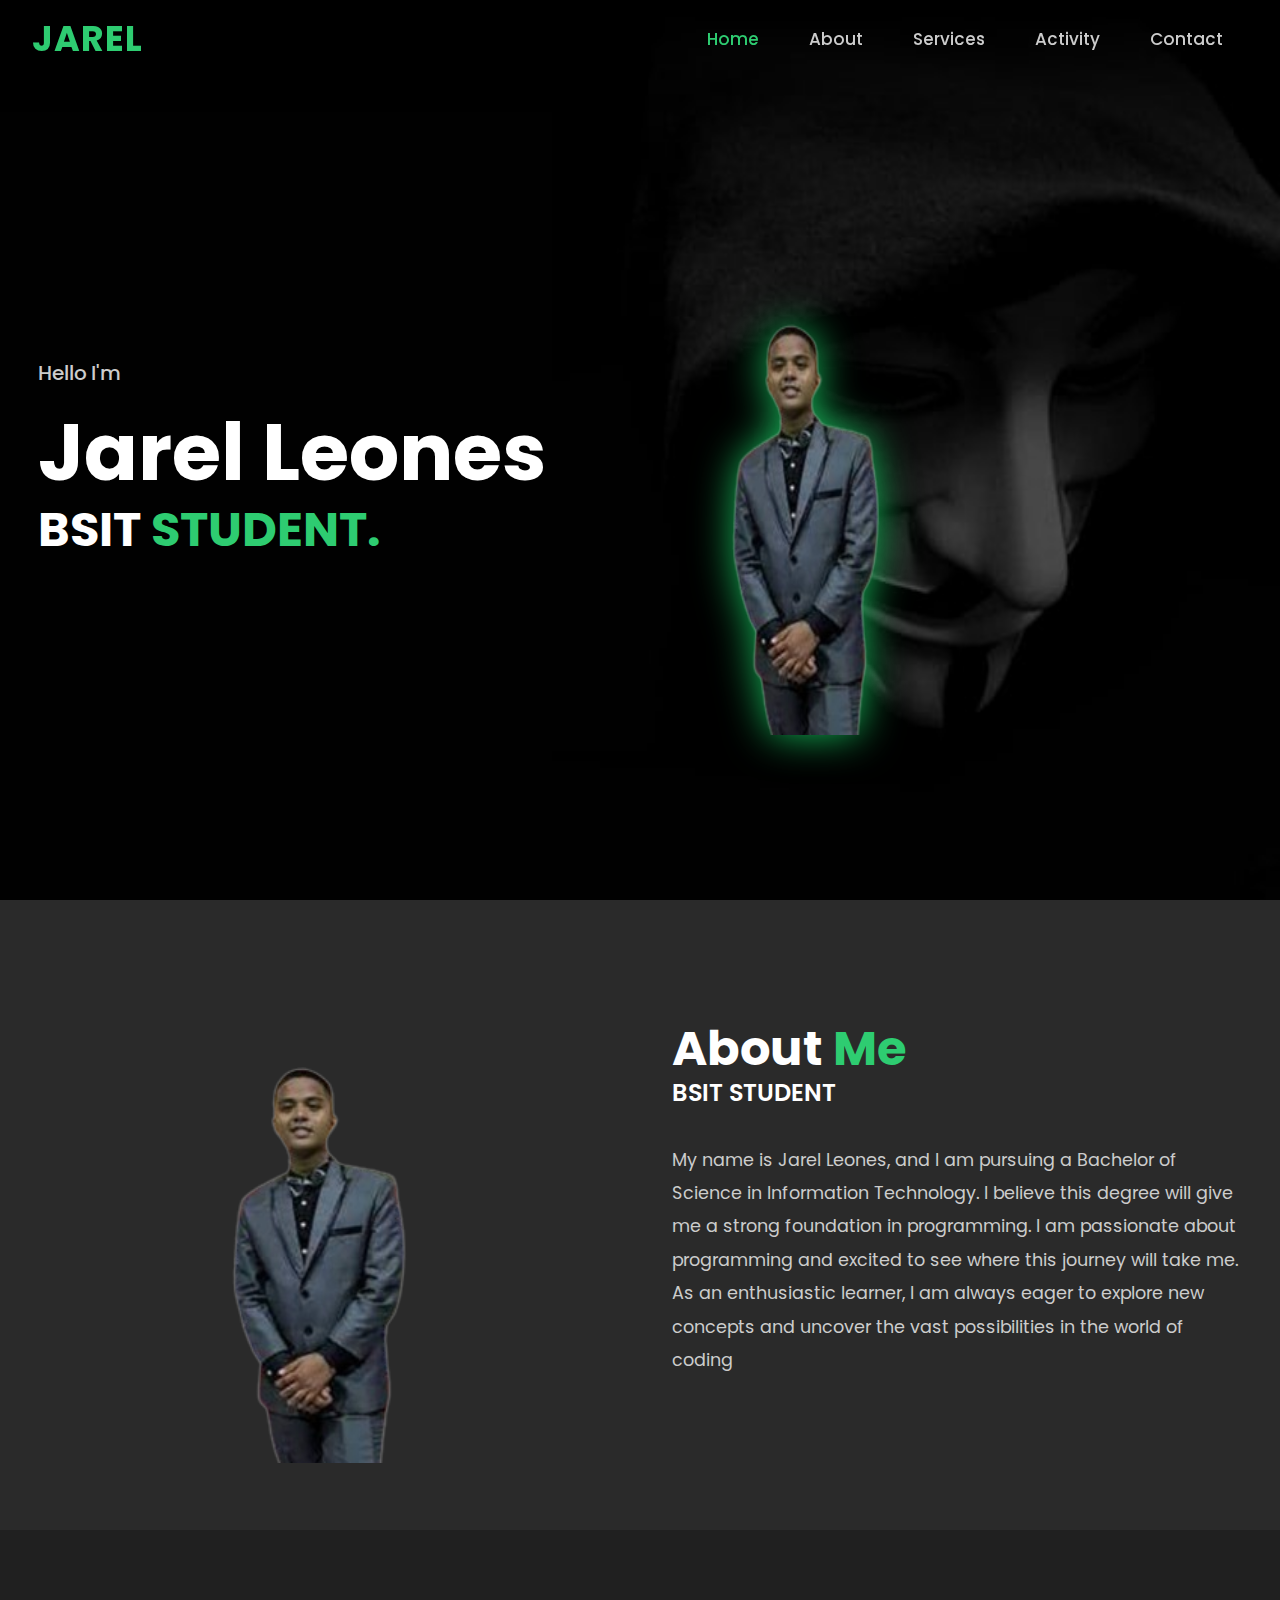
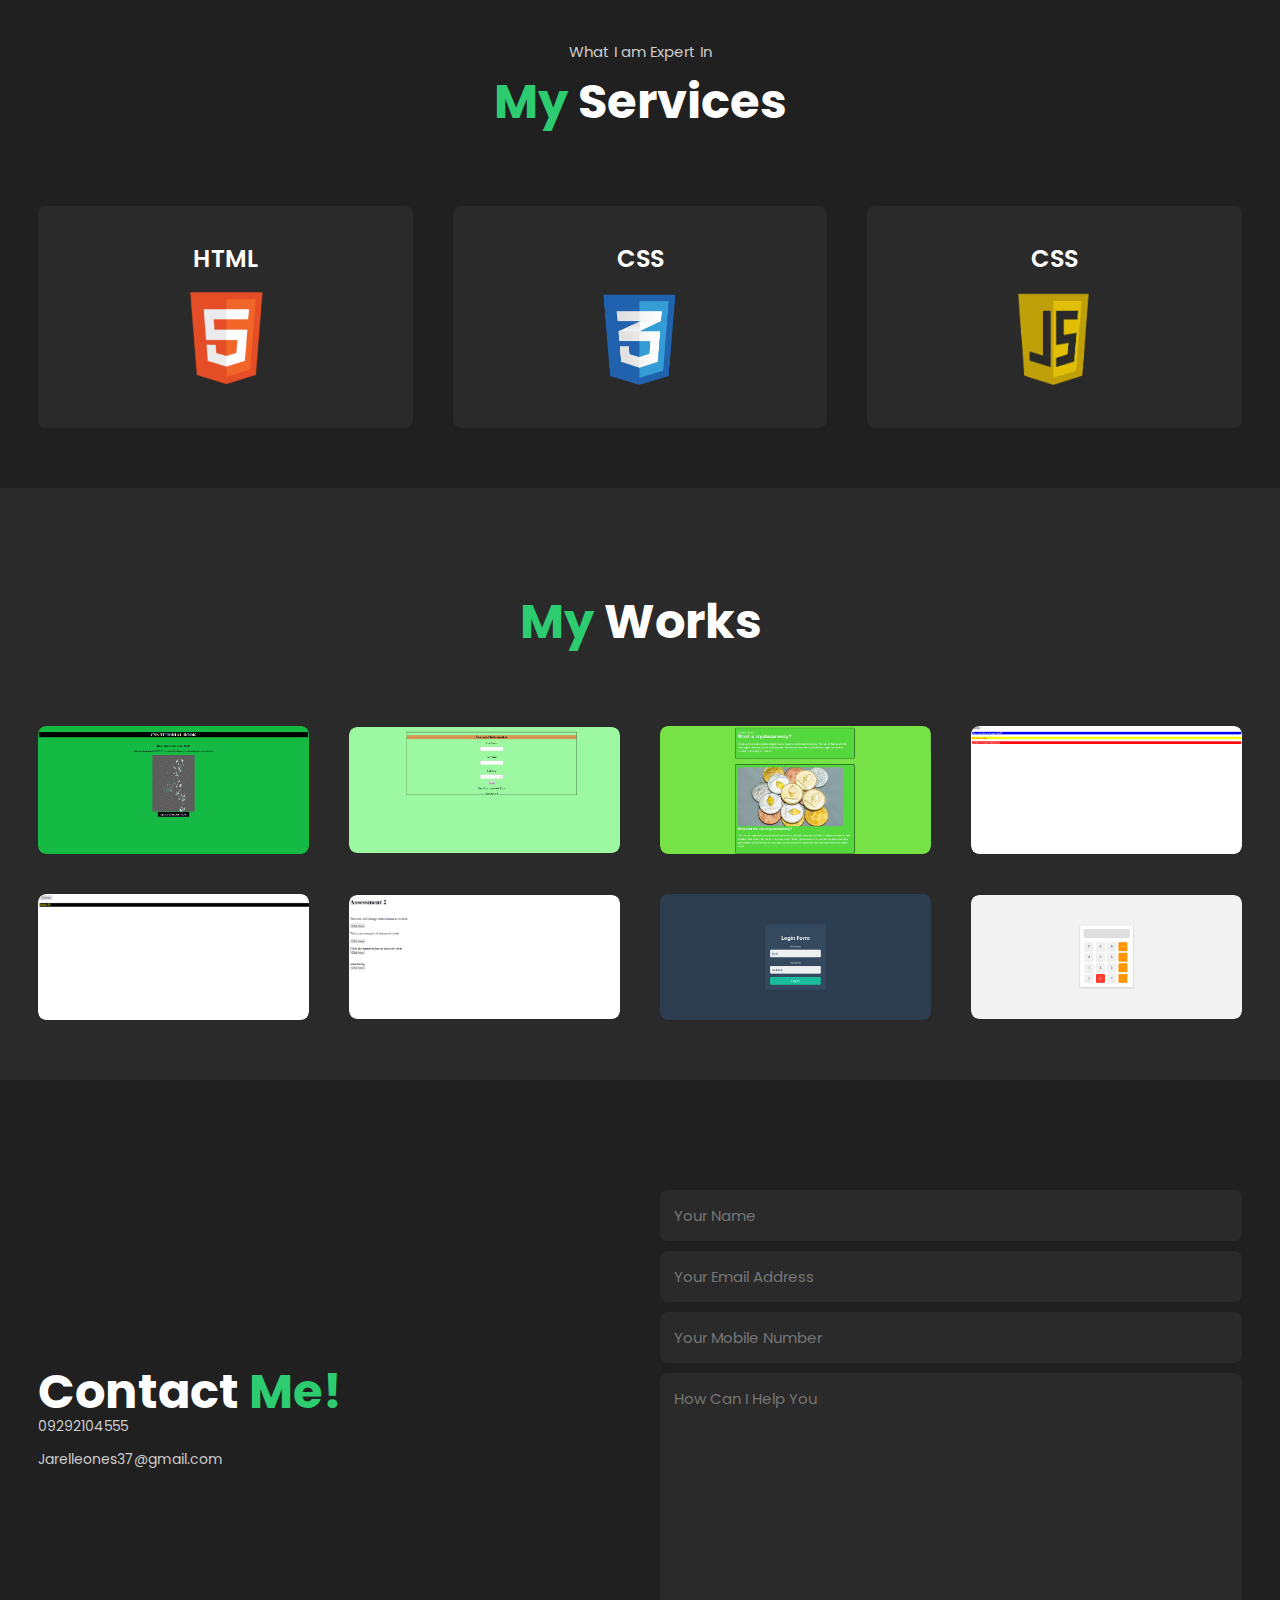
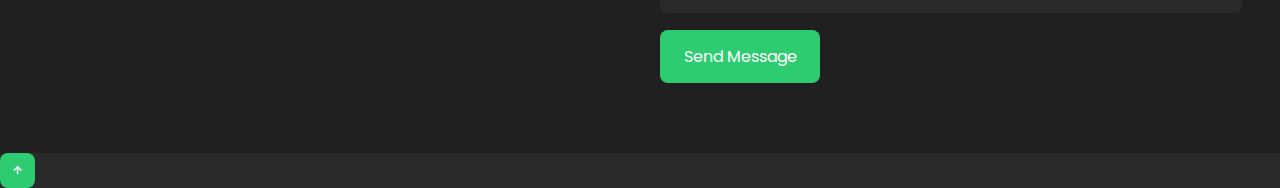
<file: index.html>
<!DOCTYPE html>
<html>
<head>
    <meta charset="UTF-8">
    <meta http-equiv="X-UA-Compatible" content="IE=edge">
    <meta name="viewport" content="width=device-width, initial-scale=1.0">
    <title>Website</title>
    <link rel="stylesheet" href="style.css">
    <link rel="stylesheet" href="https://unpkg.com/boxicons@latest/css/boxicons.min.css">
    <link rel="preconnect" href="https://fonts.googleapis.com">
<link rel="preconnect" href="https://fonts.gstatic.com" crossorigin>
<link href="https://fonts.googleapis.com/css2?family=Montserrat:wght@300;400;700&family=Poppins:wght@100;200;300;400;500;600;700;800;900&display=swap" rel="stylesheet">
</head>
<body>
       <!-- header section -->
       <header>
        <a href="#" class="logo"><span>JAREL</span></a>
        <ul class="navlist">

            <li><a href="#home" class="active">Home</a></li>
            <li><a href="#about">About</a></li>
            <li><a href="#services">Services</a></li>
            <li><a href="#portfolio">Activity</a></li>
            <li><a href="#contact">Contact</a></li>
        </ul>
        <div class="bx bx-menu" id="menu-icon">
        </div>
       </header>
       <!-- end of header section -->

       <!-- home section -->
       <section class="home" id="home">
        <div class="home-text">
            <div class="slide">
                <span class="two">Hello</span>
                <span class="two">I'm</span>
            </div>
            <h1>Jarel Leones</h1>
            <h3>BSIT<span> STUDENT.</span></h3>
            
            </div>
            <img src="jarel.png" class="my-image">
        </div>
       </section>
       <!-- end of home section -->

       <!-- about section -->
       <section class="about" id="about">
        <div class="about-img">
            <img src="jarel.png">
        </div>
        <div class="about-text">
            <h2>About <span>Me</span></h2>
            <h4>BSIT STUDENT</h4>
            <p>My name is Jarel Leones, and I am pursuing a Bachelor of Science in Information Technology. I believe this degree will give me a strong foundation in programming. I am passionate about programming and excited to see where this journey will take me. As an enthusiastic learner, I am always eager to explore new concepts and uncover the vast possibilities in the world of coding</p>
        </div>
       </section>
       <!-- end of about section -->

       <!-- service section -->
       <section class="services" id="services">
        <div class="main-text">
            <p>What I am Expert In</p>
            <h2><span>My</span> Services</h2>
        </div>
        <div class="services-content">
            <div class="box">
                <div class="s-icons">
                    
                </div>
              <center>  <h3>HTML</h3>
                <img src="html.png" width="80" height="95"/></center>
            </div>
            <div class="box">
                <div class="s-icons">
                </div>
                <center>  <h3>CSS</h3>
                    <img src="css.png" width="80" height="95"/></center>
            </div>
            <div class="box">
                <div class="s-icons">
            
                </div>
                <center>  <h3>CSS</h3>
                    <img src="jss.png" width="80" height="95"/></center>
            </div>
        </div>
        
       </section>
       <!-- end of service section -->

       <!-- portfolio section -->
       <section class="portfolio" id="portfolio">
        <div class="main-text">
            <h2><span>My</span> Works</h2>
        </div>
        <div class="portfolio-content">
            <div class="row">
                <img src="okinnam2.png">
                <div class="layer">
                    <h5>Activity 1&2 (CSS)</h5>
                    <p>TUTORIAL BOOK AND TUTORIAL BOOK WITH PSEUDO CLASS</p>
                    <a href="jarel/index.html"><i class="bx bx-link-external"></i></a>
                </div>
            </div>
            <div class="row">
                <img src="okinnam1.png">
                <div class="layer">
                    <h5>Activity 3 (CSS)</h5>
                    <p>Box Model</p>
                    <a href="jarel.html"><i class="bx bx-link-external"></i></a>
                </div>
            </div>
            <div class="row">
                <img src="okinnam3.png">
                <div class="layer">
                    <h5>Activity 4 (CSS)</h5>
                    <p>Web Typography: Font</p>
                    <a href="jarel1/cryptography.html"><i class="bx bx-link-external"></i></a>
                </div>
            </div>
            <div class="row">
                <img src="jarel1.png">
                <div class="layer">
                    <h5>Activity 1 (JAVASCRIPT)</h5>
                    <p>Onclick</p>
                    <a href="js/onclickk.html"><i class="bx bx-link-external"></i></a>
                </div>
            </div>
            <div class="row">
                <img src="jarel2.png">
                <div class="layer">
                    <h5>Activity 2 (JAVASCRIPT)</h5>
                    <p>Javascript Output</p>
                    <a href="js/javascriptoutput.html"><i class="bx bx-link-external"></i></a>
                </div>
            </div>
            <div class="row">
                <img src="events.png">
                <div class="layer">
                    <h5>Activity 3 (JAVASCRIPT)</h5>
                    <p>HTML Events</p>
                    <a href="js/htmlevents.html"><i class="bx bx-link-external"></i></a>
                </div>
            </div>
            <div class="row">
                <img src="log.png">
                <div class="layer">
                    <h5>Activity 4 (JAVASCRIPT)</h5>
                    <p>Login</p>
                    <a href="js/jarel.html"><i class="bx bx-link-external"></i></a>
                </div>
            </div>
            <div class="row">
                <img src="cal.png">
                <div class="layer">
                    <h5>Activity 5 (JAVASCRIPT)</h5>
                    <p>Calculator</p>
                    <a href="js/calc.html"><i class="bx bx-link-external"></i></a>
                </div>
            </div>
        </div>
       </section>
       <!-- end of portfolio section -->

       <!-- contact section -->
       <section class="contact" id="contact">
        <div class="contact-text">
            <h2>Contact <span>Me!</span></h2>
            <div class="list">
                <li><a href="#">09292104555</a></li>
                <li><a href="#">Jarelleones37@gmail.com</a></li>

            </div>
            
        </div>
        <div class="contact-form">
            <form action="">
                <input type="name" placeholder="Your Name" required>
                <input type="email" placeholder="Your Email Address" required>
                <input type="" placeholder="Your Mobile Number" required>
                <textarea name="" id="" cols="35" rows="10" placeholder="How Can I Help You" required></textarea>
                <input type="submit" value="Send Message" class="submit" required>
            </form>
        </div>
       </section>
       <!-- end of contact section -->

       <!-- end section design -->
        <div class="top">
            <a href="#home"><i class="bx bx-up-arrow-alt"></i></a>
        </div>
       </section>
       <!-- end of section design -->

    <script src="script.js"></script>
</body>
</html>
</file>
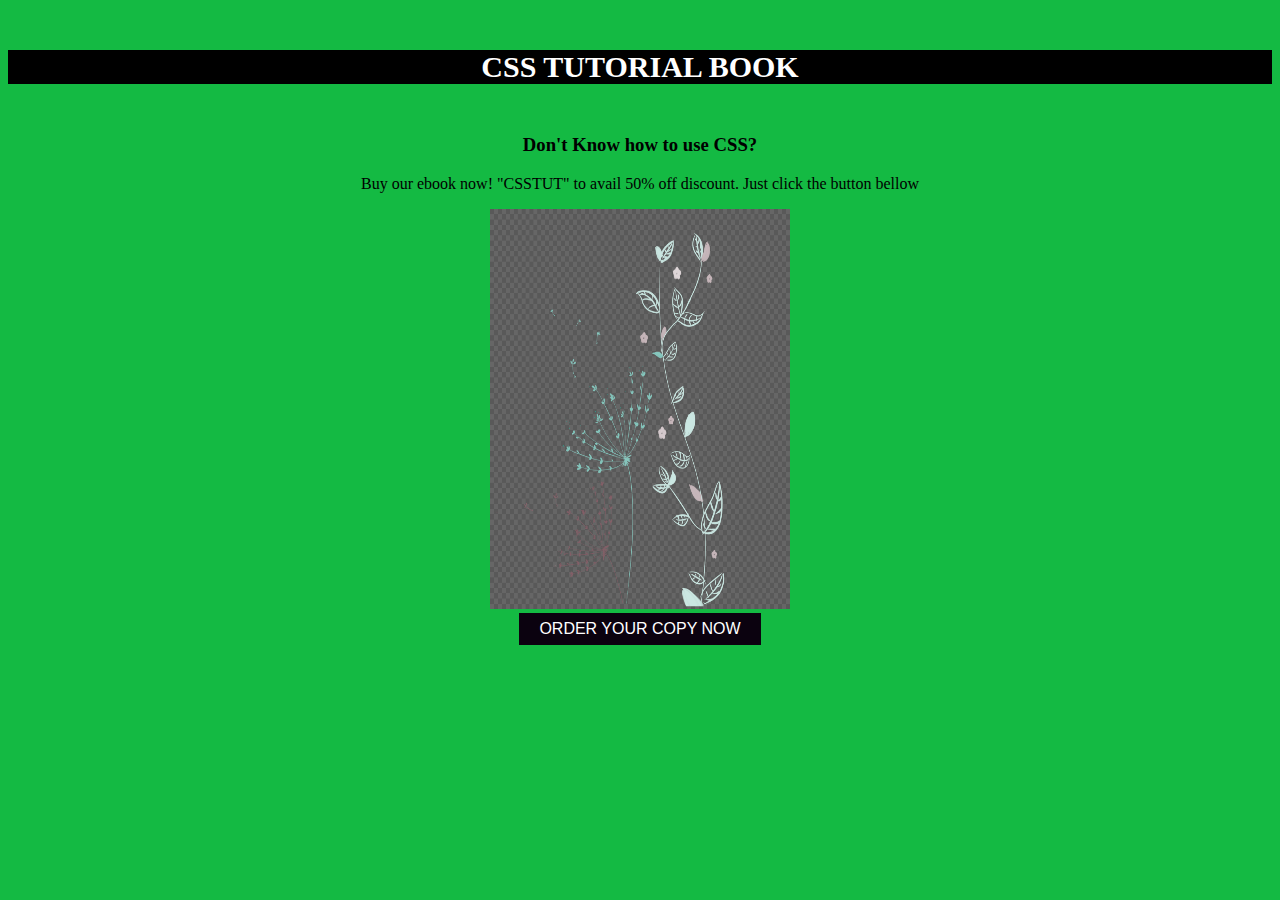
<file: jarel/index.html>
<!DOCTYPE html>
<html>
<head>
  <title>CSS TUTORIAL BOOK</title>
  <link rel="stylesheet" href="style.css"
</head>
<body>
<h5>CSS TUTORIAL BOOK</h5>
<h3>Don't Know how to use CSS?</h3>
<p>Buy our ebook now! "CSSTUT" to avail 50% off discount. Just click the button bellow</p>
<img src="jarel.png" style="width: 300px;height: 400px;">
<br>
    <button class="button">ORDER YOUR COPY NOW</button>
</body>
 </html>
</file>
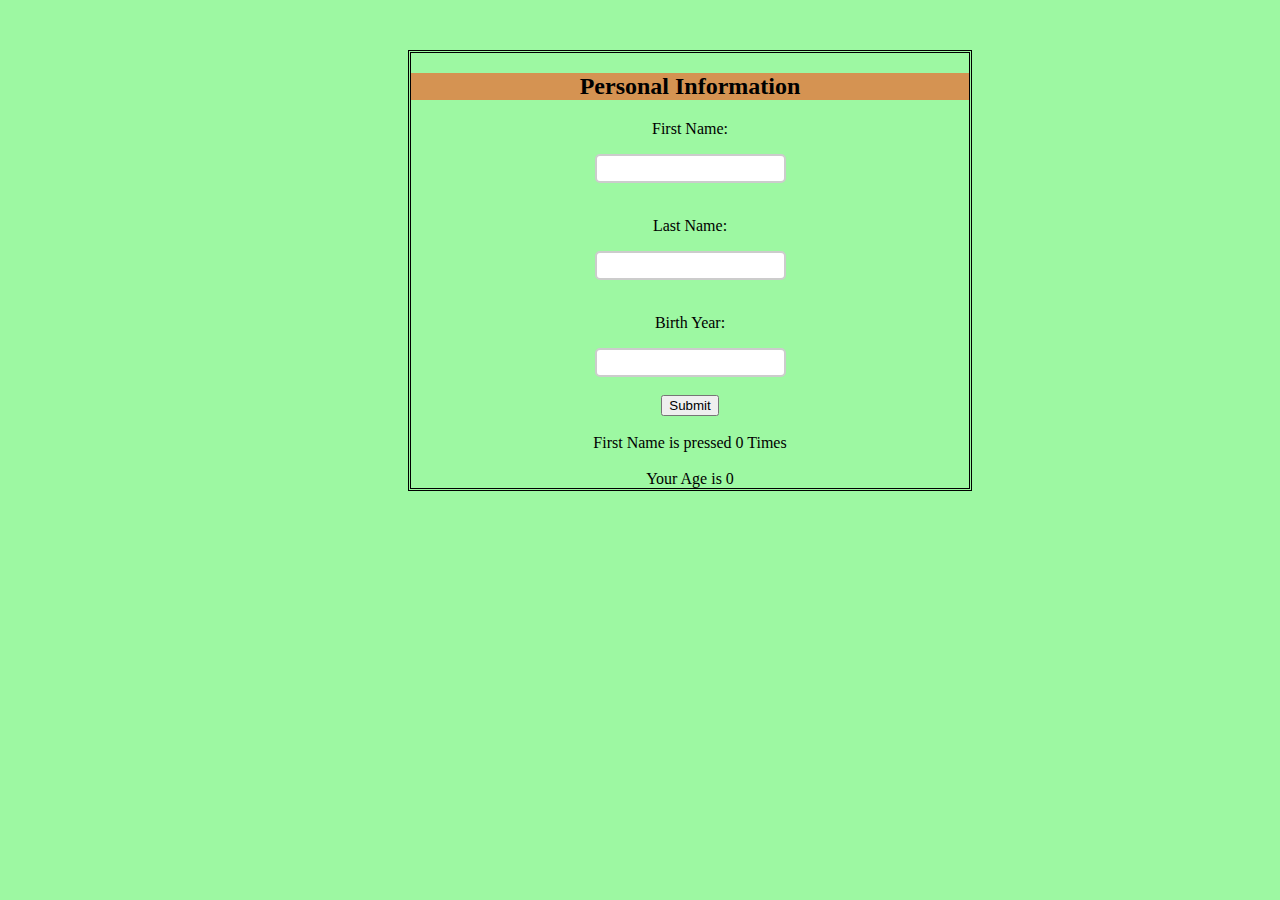
<file: jarel.html>
<!DOCTYPE html>
<html lang="en">

<head>
    <meta charset="UTF-8">
    <meta http-equiv="X-UA-Compatible" content="IE=edge">
    <meta name="viewport" content="width=device-width, initial-scale=1.0">
    <title>Document</title>
<style>
    body{
        background-color:rgb(157, 248, 162)
    }
    h2{
        background-color: rgb(213, 147, 82);
    }
    .john{
        padding: 5px; border: 2px solid #ccc; border-radius: 5px;
    }
    .form{
        border-style:double;
        margin-left: 400px;
        margin-right: 300px;
        margin-top: 50px;
    }
    p:hover {
  color: #b7e60f;
  background-color:rgb(221, 151, 53)
}
    button:hover{
  color:#b7e60f;
  background-color:rgb(234, 163, 48)
    }
    button:active {
  color: #ca7034;
  background-color:rgb(73, 111, 194)
}
</style>    

</head>

<body>
    <div class="container">
        <forms class="data">
            <table>
                <div class="form">
                <center>
                    <h2>Personal Information</h2>
                    <p>First Name:</p> <input id="count" onkeydown="charcount()" class="john"><br><br>
                    <p>Last Name:</p> <input id="count"  onkeydown="charcount()" class="john"><br><br>
                    <p>Birth Year:</p> <input id="data2" type="number" class="john"><br><br>
                    <button type="submit" id="submit" onclick="btn()">Submit</button><br><br>
                    First Name is pressed <span id="charcount">0</span> Times<br><br>
                    Your Age is <span id="minus">0</span>
                </center>
                </div>
            </table>
        </forms>
    </div>
    <script>
       

        function btn() {
            alert("Your Information is Saved.")
        }

        
        function charcount() {
            var charcount = document.getElementById("charcount").innerHTML;

            document.getElementById("charcount").innerHTML = Number(charcount) + 1;
        }


        var data2 = document.querySelector('#data2');
        var minus = document.getElementById('minus');
        var y = 2023

        data2.addEventListener('keyup', function () {
            var val = data2.value;
            minus.innerText = (y - val);
        });
        

    </script>
</body>
</html>
</file>
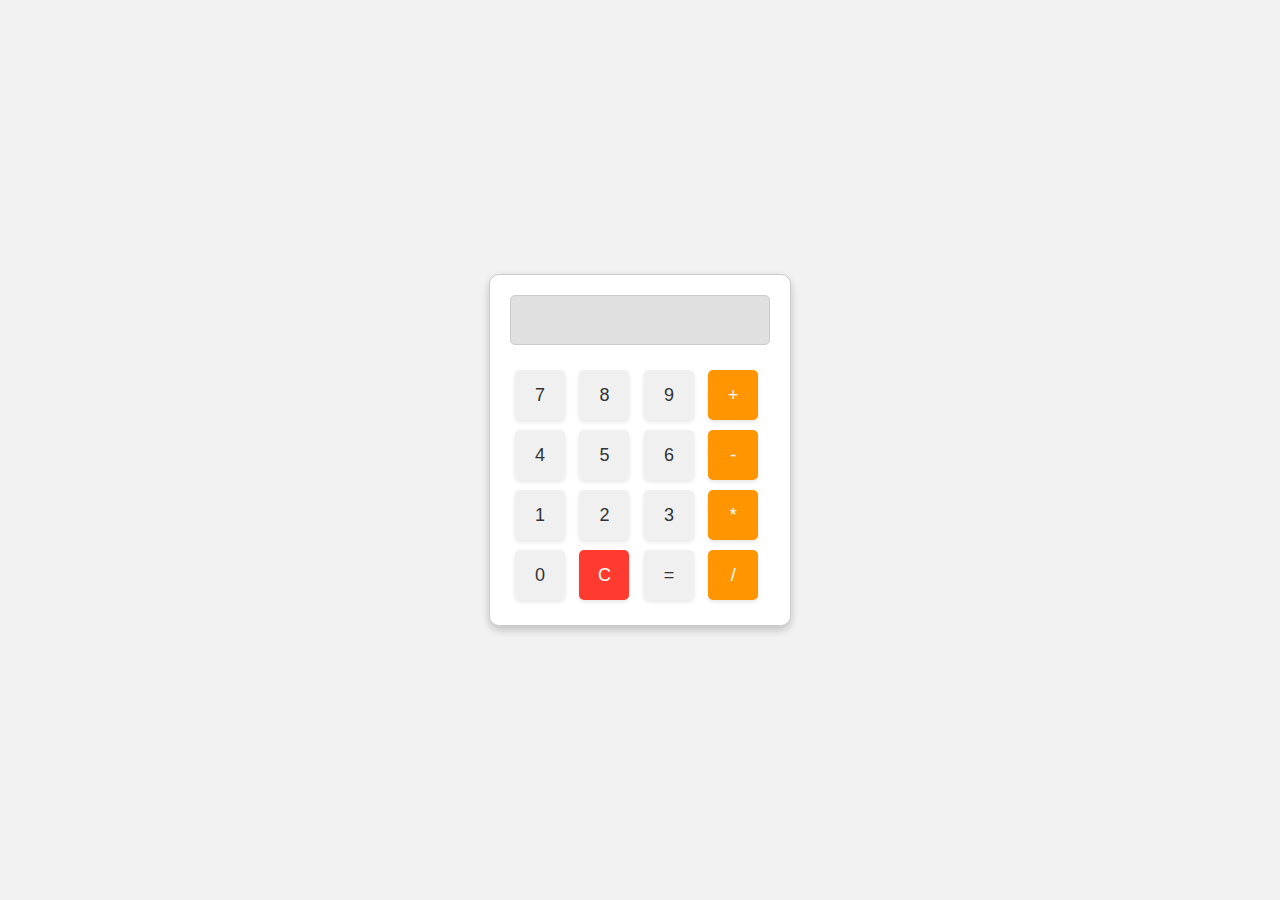
<file: js/calc.html>
<!DOCTYPE html>
<html>
<head>
  <title>Calculator</title>
  <style>
    body {
      background-color: #f2f2f2;
      display: flex;
      justify-content: center;
      align-items: center;
      height: 100vh;
      margin: 0;
      font-family: 'Arial', sans-serif;
    }

    #calculator {
      width: 260px;
      background-color: #fff;
      border: 1px solid #ccc;
      border-radius: 10px;
      padding: 20px;
      box-shadow: 0 4px 8px rgba(0, 0, 0, 0.2);
    }

    #result {
      width: 100%;
      height: 50px;
      font-size: 24px;
      text-align: right;
      margin-bottom: 20px;
      padding-right: 10px;
      border: 1px solid #ccc;
      border-radius: 5px;
      background-color: #e0e0e0;
      line-height: 50px;
      box-sizing: border-box;
    }

    button {
      width: 50px;
      height: 50px;
      font-size: 18px;
      margin: 5px;
      border: none;
      border-radius: 5px;
      background-color: #f0f0f0;
      color: #333;
      box-shadow: 0 2px 4px rgba(0, 0, 0, 0.1);
      cursor: pointer;
      transition: background-color 0.3s;
    }

    button.operator {
      background-color: #ff9500;
      color: #fff;
    }

    button.clear {
      background-color: #ff3b30;
      color: #fff;
    }

    button:hover {
      background-color: #d9d9d9;
    }

    button.operator:hover {
      background-color: #e08b00;
    }

    button.clear:hover {
      background-color: #e03229;
    }
  </style>
</head>
<body>
  <div id="calculator">
    <div id="result"></div>
    <button onclick="addToResult('7')">7</button>
    <button onclick="addToResult('8')">8</button>
    <button onclick="addToResult('9')">9</button>
    <button onclick="addToResult('+')" class="operator">+</button>
    <button onclick="addToResult('4')">4</button>
    <button onclick="addToResult('5')">5</button>
    <button onclick="addToResult('6')">6</button>
    <button onclick="addToResult('-')" class="operator">-</button>
    <button onclick="addToResult('1')">1</button>
    <button onclick="addToResult('2')">2</button>
    <button onclick="addToResult('3')">3</button>
    <button onclick="addToResult('*')" class="operator">*</button>
    <button onclick="addToResult('0')">0</button>
    <button onclick="clearResult()" class="clear">C</button>
    <button onclick="calculateResult()">=</button>
    <button onclick="addToResult('/')" class="operator">/</button>
  </div>
  <script>
    function addToResult(value) {
      document.getElementById("result").innerHTML += value;
    }

    function clearResult() {
      document.getElementById("result").innerHTML = "";
    }

    function calculateResult() {
      var result = document.getElementById("result").innerHTML;
      try {
        var answer = eval(result);
        document.getElementById("result").innerHTML = answer;
      } catch {
        document.getElementById("result").innerHTML = "Error";
      }
    }
  </script>
</body>
</html>
</file>
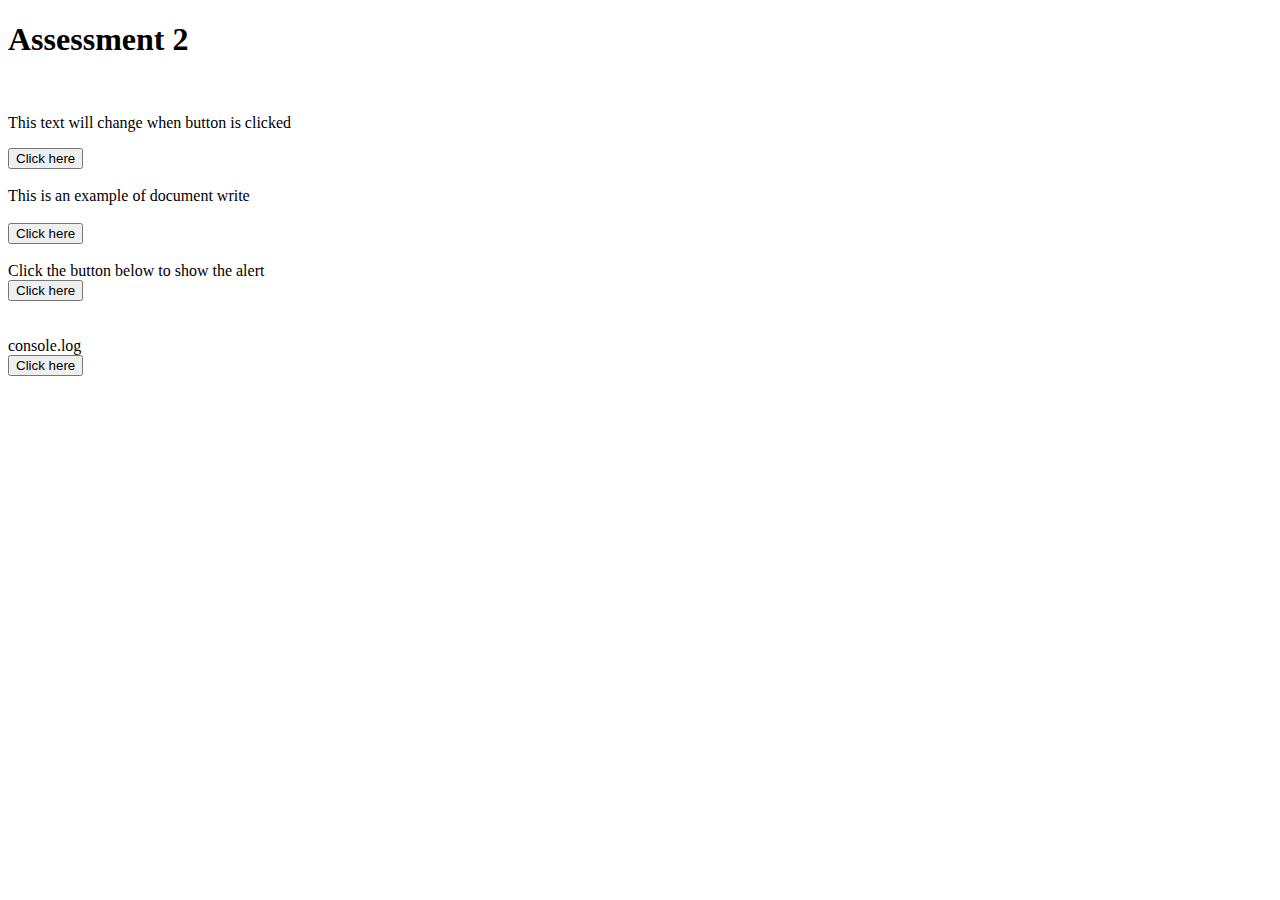
<file: js/htmlevents.html>
<!DOCTYPE html>
<html>
    <head>
       <h1>Assessment 2</h1>
        <script>
            function sup() {
              document.getElementById('sample').innerHTML = "This is an example of innerHTML";
            }
        </script>
    </head>
<br>
<body>
    <p id="sample">This text will change when button is clicked</p>
    <button type="button" onclick="sup()">Click here</button>
    <br><br>
    <p1>This is an example of document write</p1><br><br>
    <button type="button" onclick="document.write('This document write')"> Click here</button>
    <br><br>
    <p2>Click the button below to show the alert</p2><br>
    <button type="button" onclick="alert('This is an example of dialog box')"> Click here</button>
    <br><br><br>
    <p3>console.log</p3><br>
    <button type="button" onclick="console.log('This is an example of console.log')"> Click here</button>
</body>
</html>
</file>
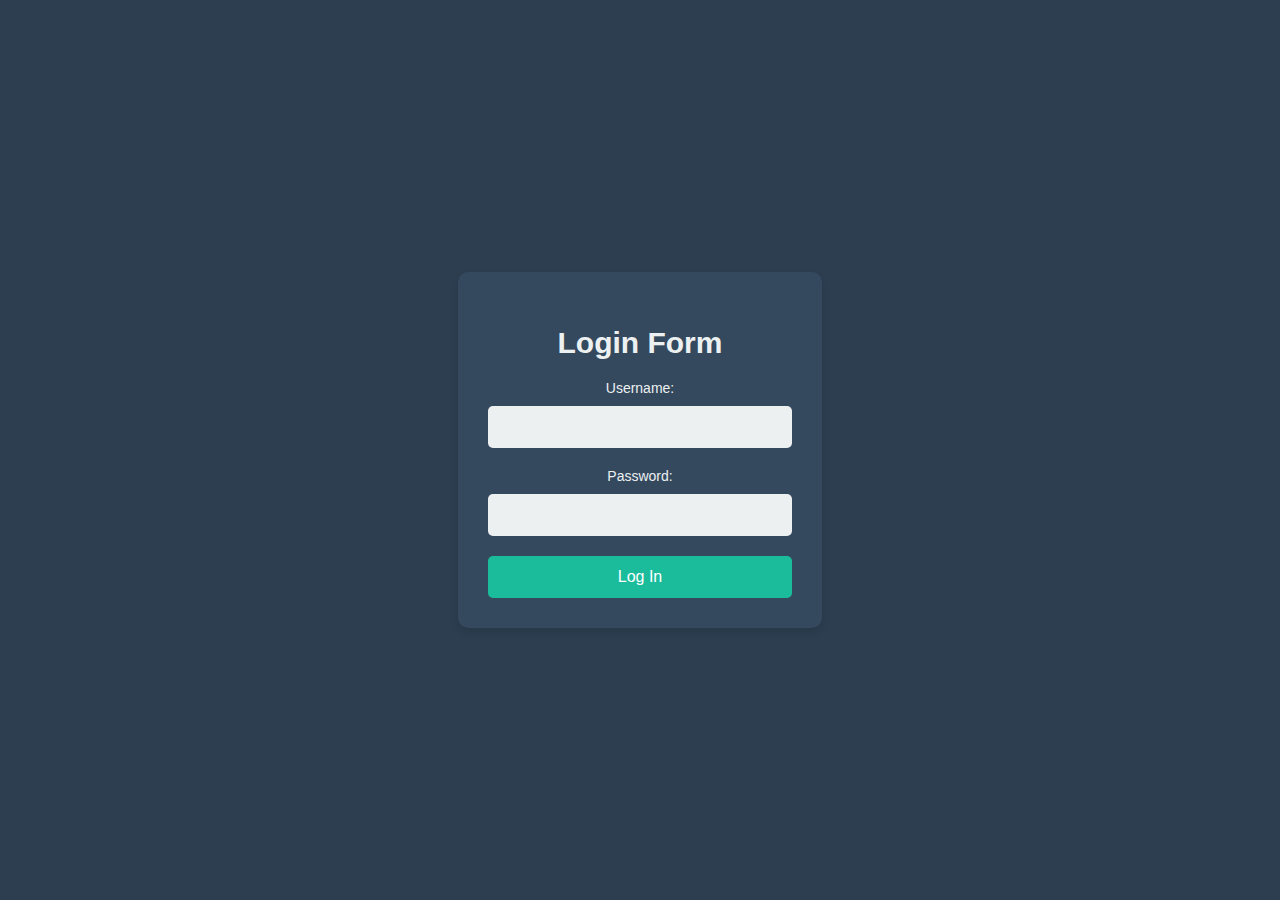
<file: js/jarel.html>
<!DOCTYPE html>
<html>
<head>
    <title>Login Form</title>
    <style>
        body {
            background-color: #2c3e50;
            font-family: 'Segoe UI', Tahoma, Geneva, Verdana, sans-serif;
            display: flex;
            justify-content: center;
            align-items: center;
            height: 100vh;
            margin: 0;
        }

        h2 {
            text-align: center;
            color: #ecf0f1;
            font-size: 30px;
            margin-bottom: 20px;
        }

        form {
            background-color: #34495e;
            border-radius: 10px;
            padding: 30px;
            width: 100%;
            max-width: 400px;
            box-shadow: 0 4px 8px rgba(0, 0, 0, 0.1);
            box-sizing: border-box;
        }

        label {
            display: block;
            color: #ecf0f1;
            margin-bottom: 10px;
            font-size: 14px;
        }

        input[type="text"],
        input[type="password"] {
            padding: 12px;
            border-radius: 5px;
            border: none;
            margin-bottom: 20px;
            width: 100%;
            box-sizing: border-box;
            font-size: 16px;
            background-color: #ecf0f1;
            color: #2c3e50;
        }

        input[type="submit"] {
            background-color: #1abc9c;
            color: #fff;
            border: none;
            padding: 12px;
            border-radius: 5px;
            cursor: pointer;
            width: 100%;
            font-size: 16px;
            transition: background-color 0.3s;
        }

        input[type="submit"]:hover {
            background-color: #16a085;
        }

        .form-container {
            text-align: center;
        }
    </style>
</head>
<body>
    <div class="form-container">
        <form action="#" method="post">
            <h2>Login Form</h2>
            <label for="username">Username:</label>
            <input type="text" id="uname" name="username">

            <label for="password">Password:</label>
            <input type="password" id="pword" name="password">

            <input type="submit" id="login" value="Log In" onclick="check(event)">
        </form>
    </div>

    <script>
        function check(event) {
            event.preventDefault(); // Prevent form submission

            var Username = document.getElementById("uname").value;
            var Password = document.getElementById("pword").value;
            var Uname = 'jarel';
            var Pword = 'leones';

            if (Username === "" && Password === "") {
                alert("All textboxes are empty");
            } else if (Username === "") {
                alert("Username is empty");
            } else if (Password === "") {
                alert("Password is empty");
            } else if (Username === Uname && Password === Pword) {
                alert("Logged in successfully");
            } else if (Username === Uname && Password !== Pword) {
                alert("Incorrect password");
            } else if (Username !== Uname && Password === Pword) {
                alert("Incorrect username");
            } else {
                alert("Incorrect username and password");
            }
        }
    </script>
</body>
</html>
</file>
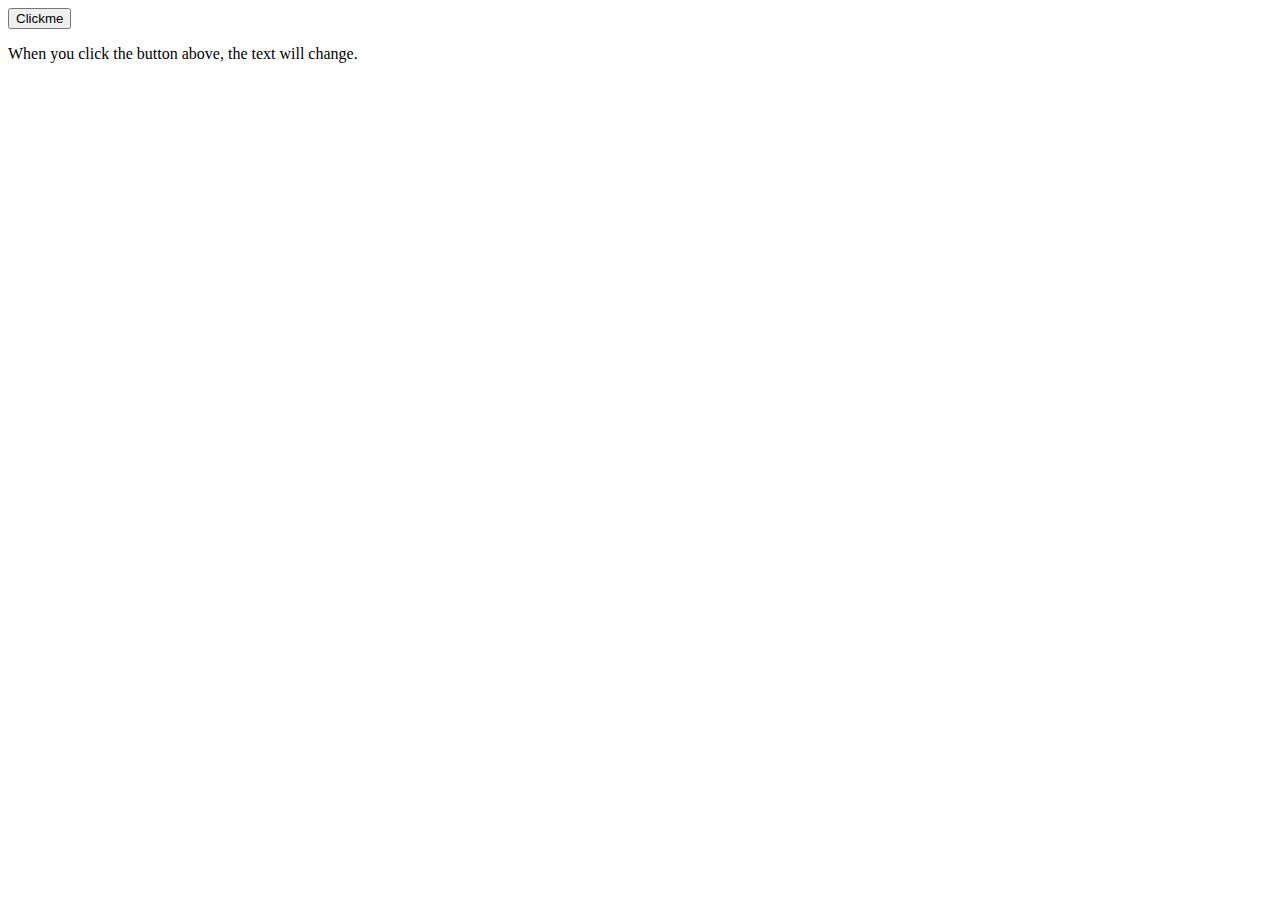
<file: js/javascriptoutput.html>
<!DOCTYPE html>
 <html>

<head>
<script>
	function hello() {
	document.getElementById('sample').innerHTML = "Hello JS";
	document.getElementById('sample').style.backgroundColor="#000000"; 
	document.getElementById('sample').style.color ="yellow";
}
</script>
</head>
<body>
	<button type="button" onclick="hello()">Clickme</button>
	<p id="sample" onclick="hello()">When you click the button above, the text will change.</p>
</body>
</html>
</file>
<file: style.css>
*{
    padding: 0;
    margin: 0;
    box-sizing: border-box;
    font-family: 'Poppins', sans-serif;
    text-decoration: none;
    list-style: none;
    scroll-behavior: smooth;
}
/* style of header section */
:root{
    --bg-color: #2a2a2a;
    --second-bg-color: #202020;
    --text-color: #fff;
    --second-color: #ccc;
    --min-color: #2ecc71;
    --big-font: 5rem;
    --h2-font: 3rem;
    --p-font: 1.1rem;
}
body{
    background: var(--bg-color);
    color: var(--text-color);
}
header{
    position: fixed;
    width: 100%;
    top: 0;
    right: 0;
    z-index: 1000;
    display: flex;
    align-items: center;
    justify-content: space-between;
    background: transparent;
    padding: 22px 15%;
    border-bottom: 1px solid transparent;
    transition: all .45s ease;
}
.logo{
    color: var(--text-color);
    font-size: 35px;
    font-weight: 700;
    letter-spacing: 1px;
}
span{
    color: var(--min-color);
}
.navlist{
    display: flex;
}
.navlist a{
    color: var(--second-color);
    font-size: 17px;
    font-weight: 500;
    margin: 0 25px;
    transition: all .45s ease;
}
.navlist a:hover{
    color: var(--min-color);
}
.navlist a.active{
    color: var(--min-color)
}
#menu-icon{
    font-size: 35px;
    color: var(--text-color);
    z-index: 10001;
    cursor: pointer;
    margin-left: 25px;
    display: none;
}
/* end of header section */

/* style of home section */
section{
    padding: 160px 15% 120px;
}
.home{
    position: relative;
    height: 100vh;
    width: 100%;
    background-image: url(blackmask.jpg);
    background-size: cover;
    background-position: center;
    display: flex;
    align-items: center;
    justify-content: flex-start;
}
.slide{
    margin-bottom: 20px;
}
.one{
    display: inline-block;
    margin-right: 15px;
    height: 32px;
    padding: 0 15px;
    line-height: 32px;
    font-size: 20px;
    font-weight: 500;
    border-radius: 5px;
    background: var(--min-color);
    color: var(--text-color);
}
.two{
    display: inline-block;
    color: var(--second-color);
    font-size: 20px;
    font-weight: 500;
}
.home-text h1{
    font-size: var(--big-font);
    font-weight: 700;
    color: var(--text-color);
    line-height: 1.1;
    margin: 0 0 8px;
}
.home-text h3{
    color: var(--text-color);
    margin: 0 0 35px;
    font-size: 3rem;
    font-weight: 700;
    line-height: 1.1;
}
.home-text p{
    color:var(--second-color);
    font-size: var(--p-font);
    line-height: 1.8;
    margin-bottom: 40px;
}
.button{
    display: inline-flex;
    align-items: center;
    justify-content: center;
}
.btn{
    display: inline-block;
    padding: 11px 20px;
    background: var(--min-color);
    border-radius: 5px;
    color: var(--text-color);
    font-size: 1rem;
    letter-spacing: 1px;
    font-weight: 600;
    transition: all .45s ease;
}
.btn:hover{
    transform: scale(0.9);
}
.btn2{
    display: inline-flex;
    align-items: center;
    justify-content: center;
    font-size: 15px;
    font-weight: 600;
    color: var(--text-color);
    margin-left: 35px;
}
.btn2 span i{
    height: 40px;
    width: 40px;
    background: var(--min-color);
    color: var(--text-color);
    display: flex;
    align-items: center;
    justify-content: center;
    font-size: 35px;
    border-radius: 50%;
    margin-right: 15px;
    transition: all .45s ease;
}
.btn2 span i:hover{
    transform: scale(1.1) translateY(5px);
}
/* end of home section */

/* style of javascript */
header.sticky{
    background: var(--bg-color);
    border-bottom: 1px solid #ffffff1a;
    padding: 12px 15%;
}

/* style of about section */
.about{
    display: grid;
    grid-template-columns: repeat(2, 1fr);
    align-items: center;
    gap: 4rem;
}
.about-img img{
    max-width: 530px;
    height: auto;
    width: 100%;
    border-radius: 8px;
}
.about-text h2{
    font-size: var(--h2-font);
    line-height: 0.4;
}
.about-text h4{
    font-size: 24px;
    font-weight: 600;
    color: var(--text-color);
    line-height: 1.7;
    margin: 15px 0 30px;
}
.about-text p{
    color: var(--second-color);
    font-size: var(--p-font);
    line-height: 1.9;
    margin-bottom: 4rem;
}
/* end of about section */

/* style of service section */
.services{
    background: var(--second-bg-color);
}
.main-text{
    text-align: center;
}
.main-text p{
    color: var(--second-color);
    font-size: 15px;
    margin-bottom: 15px;
}
.main-text h2{
    font-size: var(--h2-font);
    line-height: 1;
}
.services-content{
    display: grid;
    grid-template-columns: repeat(auto-fit, minmax(250px, auto));
    align-items: center;
    gap: 2.5rem;
    margin-top: 5rem;
}
.box{
    background: var(--bg-color);
    padding: 35px 45px;
    border-radius: 8px;
    transition: all .45s ease;
}
.s-icons i{
    font-size: 32px;
    margin-bottom: 20px;
}
.box h3{
    font-size: 24px;
    font-weight: 600;
    color: var(--text-color);
    margin-bottom: 15px;
}
.box p{
    color: var(--second-color);
    font-size: 1rem;
    line-height: 1.8;
    margin-bottom: 25px;
}
.read{
    display: inline-block;
    padding: 8px 18px;
    background: #333333;
    color: var(--second-color);
    font-size: 14px;
    font-weight: 500;
    border-radius: 8px;
    transition: all .45s ease;
}
.read:hover{
    letter-spacing: 1px;
    background: #ffffff99;
    color: var(--text-color);
}
.box:hover{
    transform: translateY(-9px);
    cursor: pointer;
}
/* end of service section */

/* style of portfolio section */
.portfolio-content{
    display: grid;
    grid-template-columns: repeat(auto-fit, minmax(250px, auto));
    align-items: center;
    gap: 2.5rem;
    margin-top: 5rem;
}
.row{
    position: relative;
    overflow: hidden;
    border-radius: 8px;
    cursor: pointer;
}
.row img{
    width: 100%;
    border-radius: 8px;
    display: block;
    transition: transform 0.5s;
}
.layer{
    width: 100%;
    height: 0;
    background: linear-gradient(rgba(0,0,0,0.1), #2ecc71);
    position: absolute;
    border-radius: 8px;
    left: 0;
    bottom: 0;
    overflow: hidden;
    display: flex;
    flex-direction: column;
    align-items: center;
    justify-content: center;
    text-align: center;
    padding: 0 40px;
    transition: height 0.5s;
}
.layer h5{
    font-size: 20px;
    font-weight: 600;
    margin-bottom: 15px;
}
.layer p{
    color: var(--second-color);
    font-size: 1rem;
    line-height: 1;
}
.layer i{
    color: var(--min-color);
    margin-top: 20px;
    font-size: 20px;
    background: var(--text-color);
    width: 40px;
    height: 40px;
    display: flex;
    align-items: center;
    justify-content: center;
    border-radius: 50%;
}
.row:hover img{
    transform: scale(1.1);
}
.row:hover .layer{
    height: 100%;
}
/* end of portfolio section */

/* style of contact section */
.contact{
    background: var(--second-bg-color);
    display: grid;
    grid-template-columns: repeat(2, 1fr);
    align-items: center;
    gap: 2.5rem;
}
.contact-text h4{
    color: var(--text-color);
    margin: 18px 0;
    font-size: 20px;
    font-weight: 600;
}
.contact-text h2{
    font-size: var(--h2-font);
    line-height: 1;
}
.contact-text p{
    color: var(--second-color);
    font-size: var(--p-font);
    line-height: 1.8;
    margin-bottom: 30px;
}
.list{
    margin-bottom: 2.8rem;
}
.list li{
    margin-bottom: 12px; 
}
.list li a{
    display: block;
    color: var(--second-color);
    font-size: 14px;
    transition: all .45s ease;
}
.list li a:hover{
    color: var(--text-color);
    transform: translateX(5px);
}
.contact-icons i{
    height: 45px;
    width: 45px;
    background: var(--min-color);
    color: var(--text-color);
    font-size: 22px;
    display: inline-flex;
    align-items: center;
    justify-content: center;
    border-radius: 8px;
    margin-right: 15px;
    transition: all .45s ease;
}
.contact-icons i:hover{
    background: var(--text-color);
    color: var(--min-color);
}
.contact-form form{
    position: relative;
}
.contact-form input, form textarea{
    width: 100%;
    padding: 14px;
    background: var(--bg-color);
    color: var(--text-color);
    border: none;
    outline: none;
    font-size: 15px;
    border-radius: 8px;
    margin-bottom: 10px;
}
.contact-form textarea{
    resize: none;
    height: 240px;
}
.contact-form .submit{
    display: inline-block;
    font-size: 16px;
    background: var(--min-color);
    color: var(--text-color);
    width: 160px;
    transition: all .45s ease;
}
.contact-form .submit:hover{
    transform: scale(1.1);
    cursor: pointer;
}
/* end of contact section */

/* style of end section design */
.end{
    padding: 20px 15%;
    display: flex;
    flex-wrap: wrap;
    align-items: center;
    justify-content: space-between;
    gap: 2rem;
    background: var(--bg-color);
}
.last-text p{
    color: var(--second-color);
    font-size: 14px;
}
.top i{
    padding: 10px;
    border-radius: 8px;
    font-size: 15px;
    color: var(--text-color);
    background: var(--min-color);
}
/* end of section design */

/* media query */
@media (max-width: 1480px){
    header{
        padding: 12px 2.5%;
        transition: .1s;
    }
    header.sticky{
        padding: 10px 2.5%;
        transition: .1s;
    }
    section{
        padding: 110px 3% 60px;
    }
    .end{
        padding: 15px 3%;
    }
}

@media (max-width: 1100px){
    :root{
    --big-font: 3rem;
    --h2-font: 2.5rem;
    --p-font: 1rem;
    transition: .1s;
    }
    .home-text h3{
        font-size: 1.7rem;
    }
    .home{
        height: 87vh;
    }
}

@media (max-width: 920px){
    .about{
        grid-template-columns: 1fr;
    }
    .about-img{
        text-align: center;
        order: 2;
    }
    .about-img img{
        width: 100%;
        height: auto;
        max-width: 100%;
    }
    .contact{
        grid-template-columns: 1fr;
    }
}

@media (max-width: 820px){
    #menu-icon{
        display: block;
    }
    .navlist{
        position: absolute;
        top: -1000px;
        right: 0;
        left: 0;
        display: flex;
        flex-direction: column;
        background: var(--bg-color);
        text-align: left;
        transition: all .45s ease;
    }
    .navlist a{
        display: block;
        margin: 17px;
        font-size: 20px;
        transition: all .45s ease;
        color: var(--text-color);
    }
    .navlist a:hover{
        color: var(--text-color);
    }
    .navlist a.active{
        color: var(--text-color);
    }
    .navlist.open{
        top: 100%;
    }
}
/* end of media query */

.my-image {
	width: 450px;
	height: 470px;
	filter: drop-shadow(0 0 20px rgb(21, 189, 91)); /* Add a red glowing effect */
	margin-left: 20px;
	margin-top: 50px;
	animation: glowing 2s ease-in-out infinite alternate;
  }
</file>
<file: jarel/style.css>
*{
  background-color: rgb(20, 186, 67);
  text-align: center;
}
h5{
  color: white;
  text-align: center;
  font-size: 30px;
  background-color: black;
}
h5:visited {
  color: #27e431;
  background-color:rgb(192, 35, 121)
}
h5:hover {
  color: #FF0000;
  background-color:rgb(26, 235, 78)
}
h5:active {
  color: #a41af3;
  background-color:rgb(52, 170, 216)
}

h3:link{
  color: #9d43f1;
}
h3:visited {
  color: royalblue;
  background-color:rgb(243, 181, 66)
}
h3:hover {
  color: #FF0000;
  background-color:rgb(243, 181, 66)
}
h3:active {
  color: blue;
  background-color:rgb(243, 181, 66)
}
p:link{
  color: #9d43f1;
}
p:visited {
  color: royalblue;
  background-color:rgb(243, 181, 66)
}
p:hover {
  color: #FF0000;
  background-color:rgb(243, 181, 66)
}
p:active {
  color: blue;
  background-color:rgb(243, 181, 66)
}
button {
  background-color: #0b020f;
  border: none;
  color: white;
  padding: 7px 20px;
  text-align: center;
  text-decoration: none;
  display: inline-block;
  margin-left: auto;
  margin-right: auto;
  font-size: 16px;
  cursor: pointer;
}
button:link{
  color: #9d43f1;
}
button:visited {
  color: royalblue;
  background-color:rgb(243, 181, 66)
}
button:hover {
  color: #FF0000;
  background-color:rgb(243, 181, 66)
}
button:active {
  color: blue;
  background-color:rgb(243, 181, 66)
}
</file>
